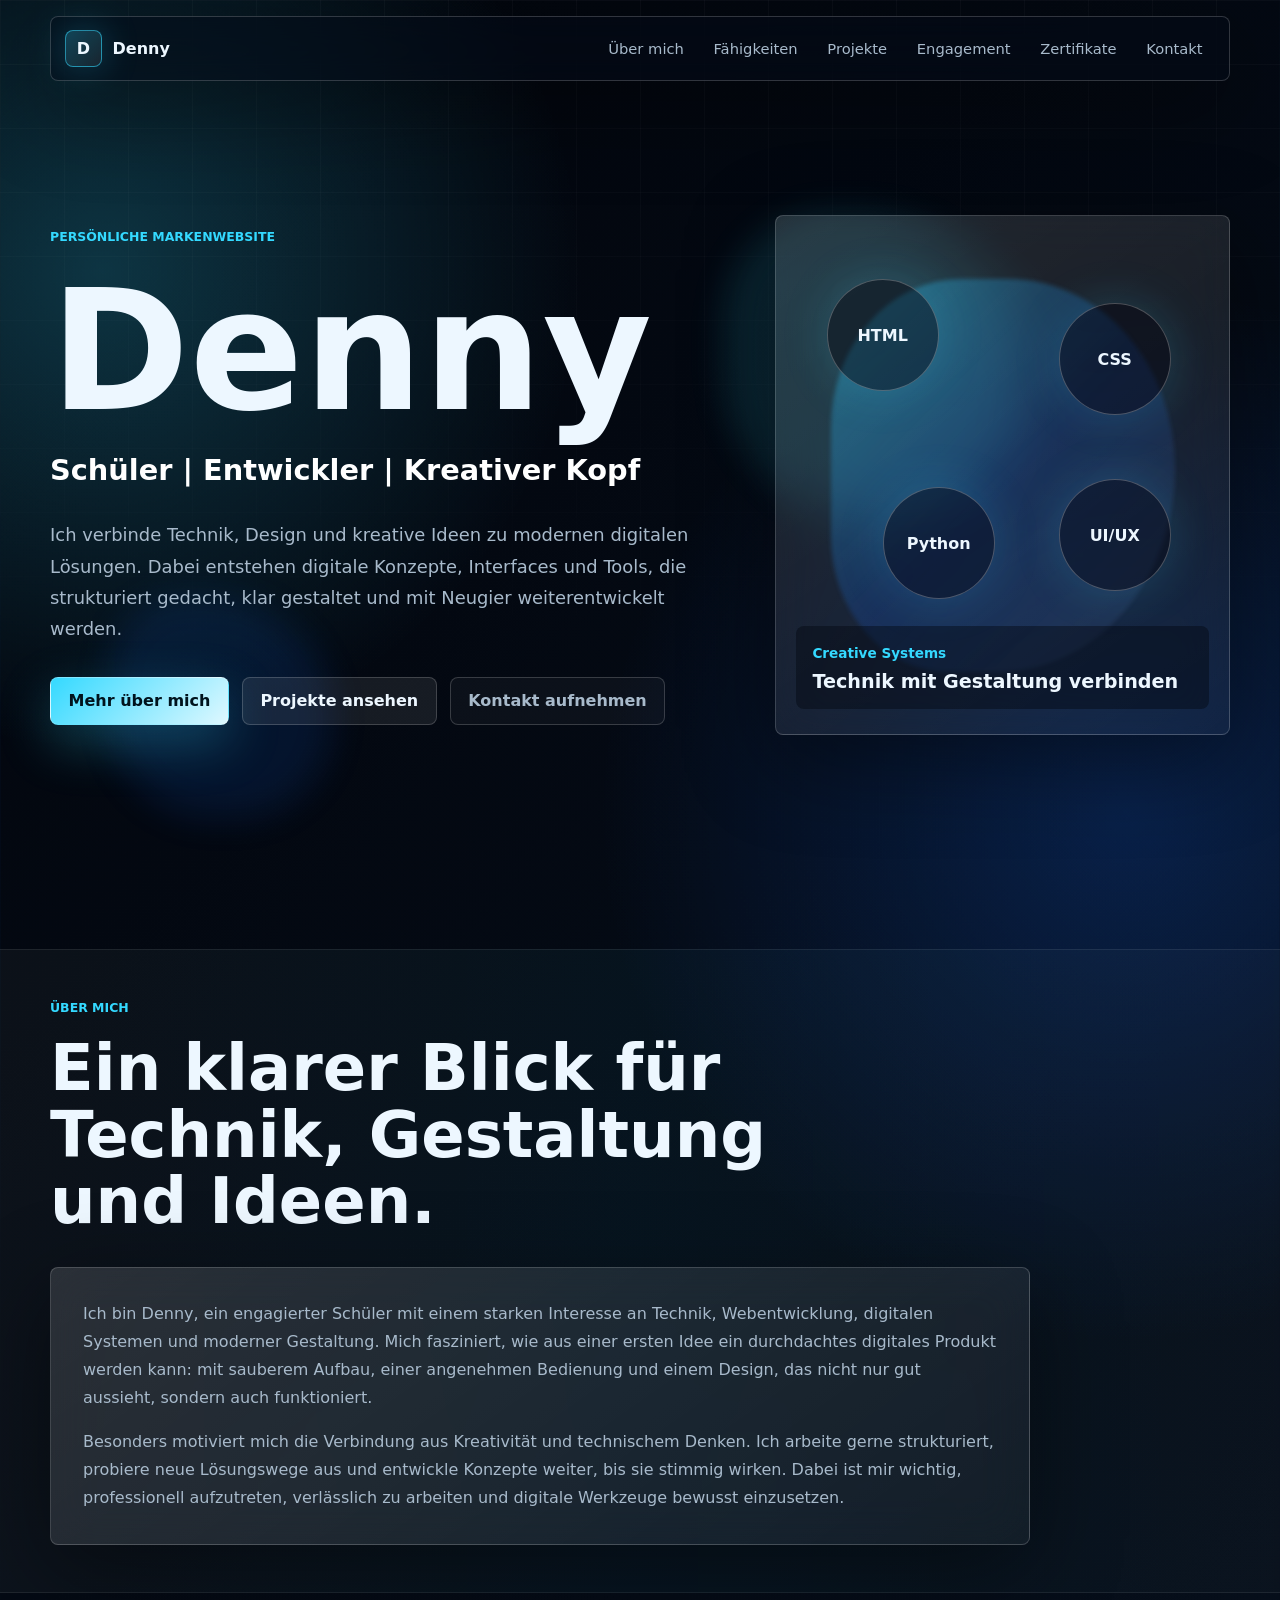
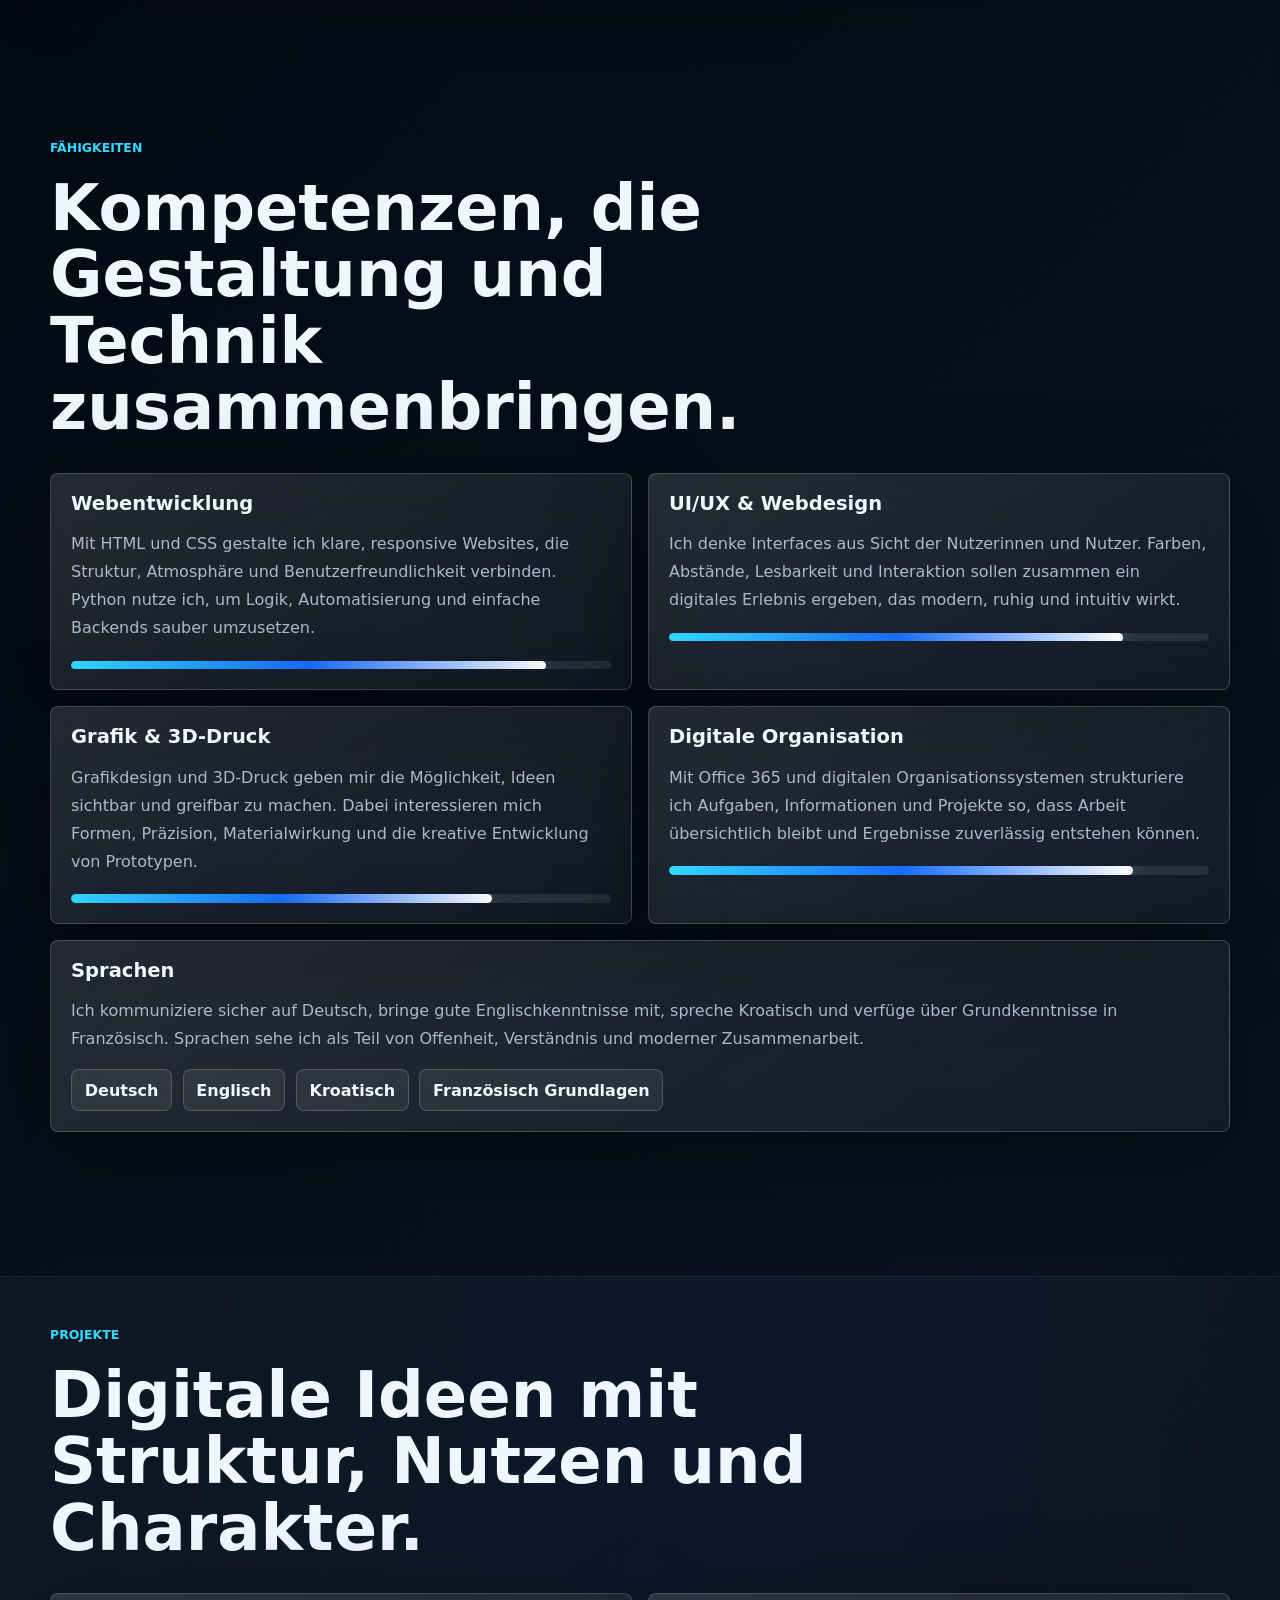
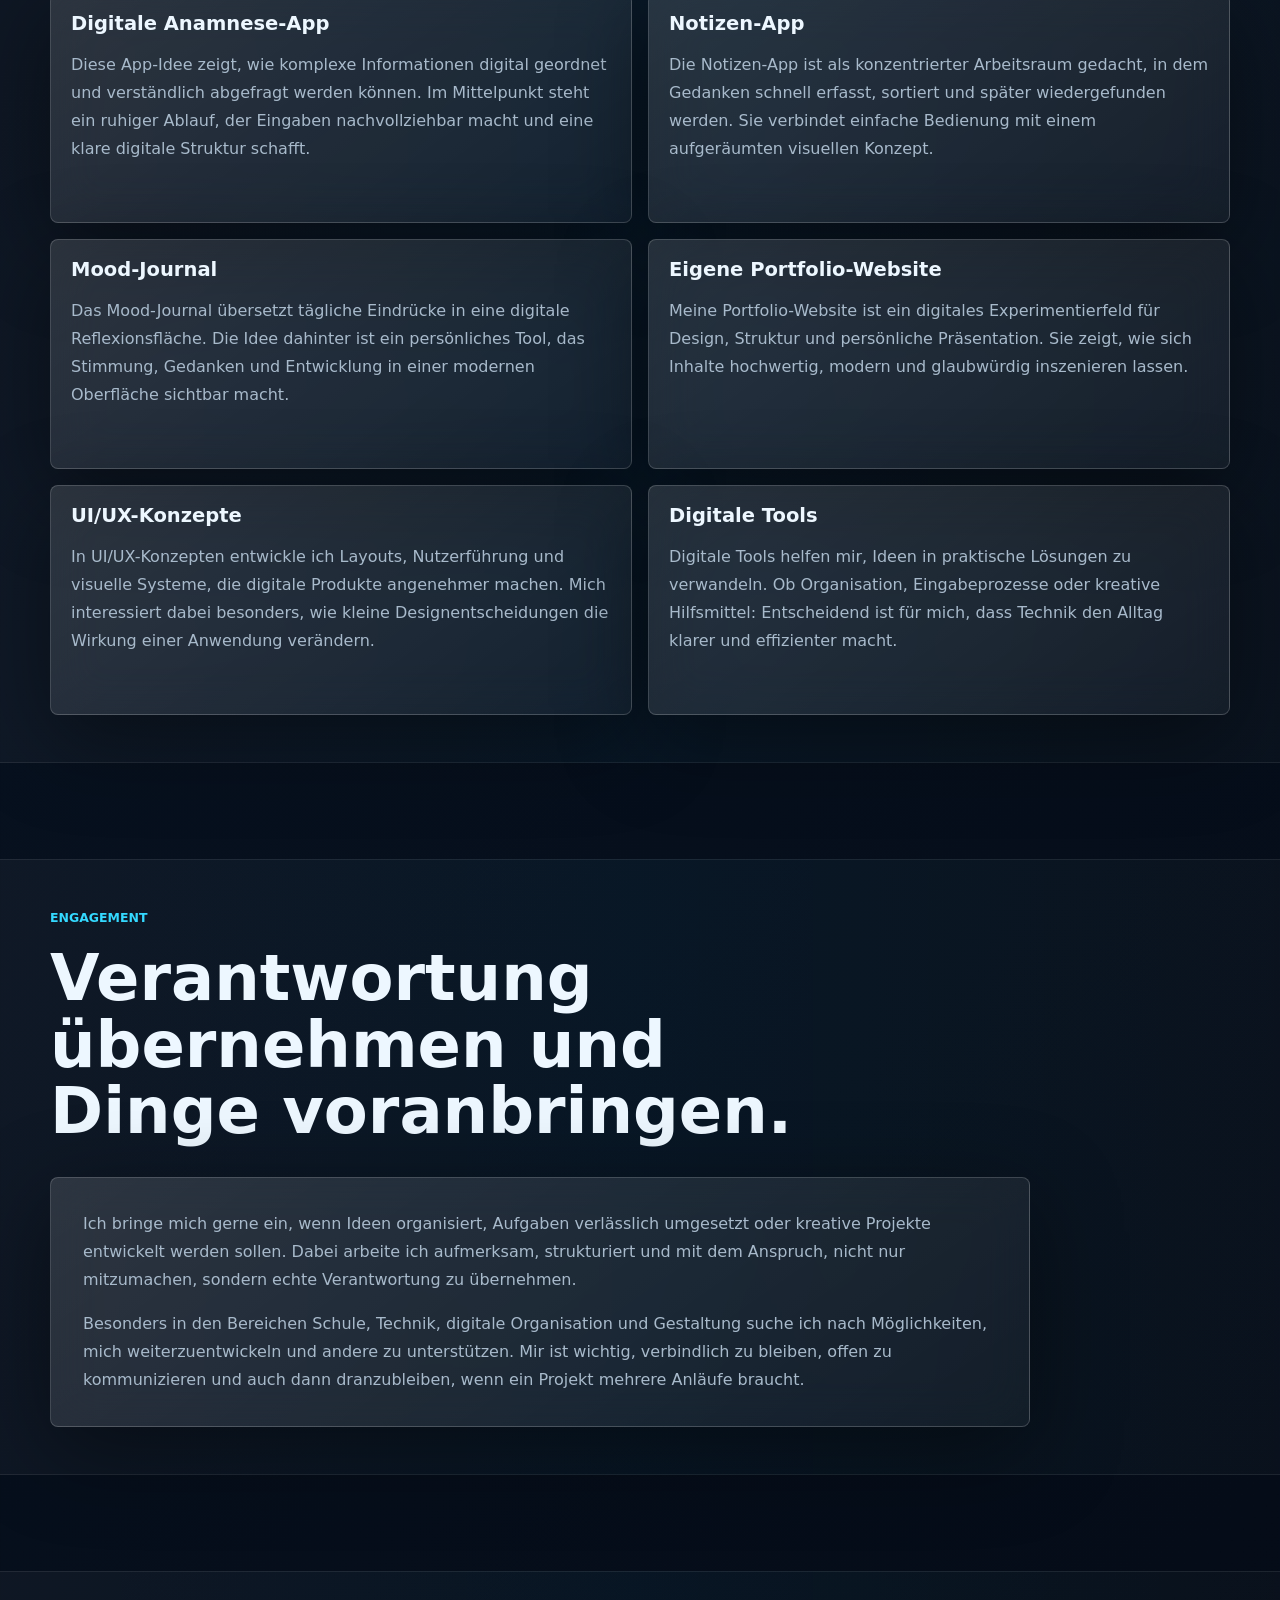
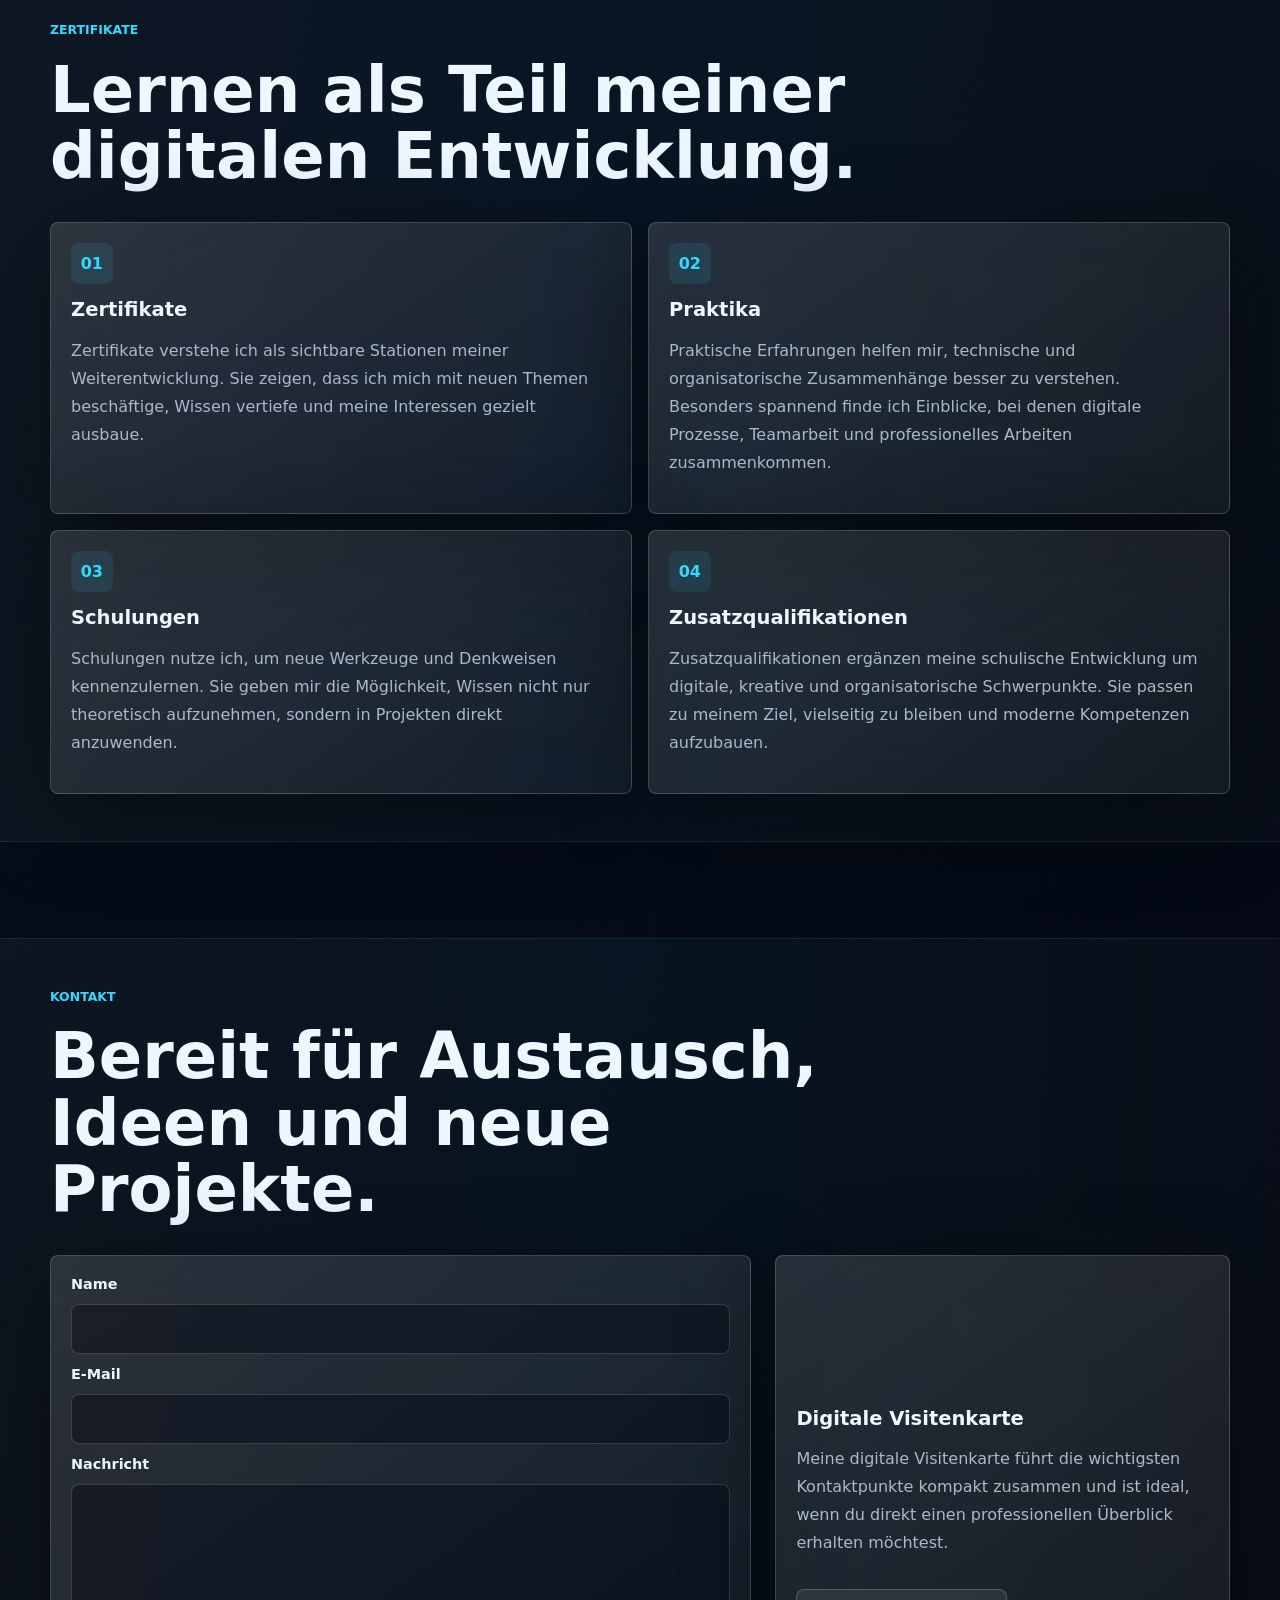
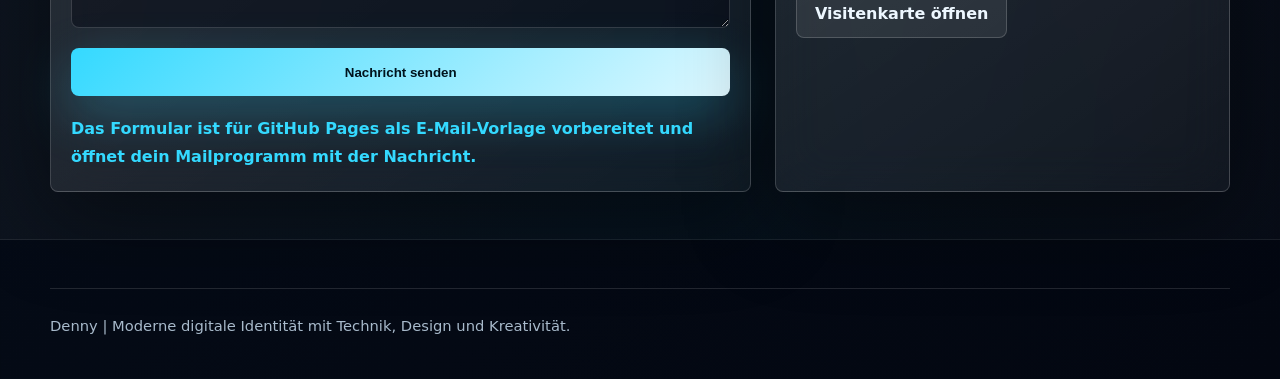
<file: index.html>
<!DOCTYPE html>
<html lang="de">
<head>
  <meta charset="UTF-8">
  <meta name="viewport" content="width=device-width, initial-scale=1.0">
  <meta name="description" content="Persönliche Website von Denny: Schüler, Entwickler und kreativer Kopf mit Fokus auf Technik, Design und digitale Lösungen.">
  <title>Denny | Schüler, Entwickler, Kreativer Kopf</title>
  <link rel="stylesheet" href="style.css">
</head>
<body>
  <header class="site-header">
    <a class="brand" href="#start" aria-label="Zur Startseite">
      <span class="brand-mark">D</span>
      <span>Denny</span>
    </a>
    <nav class="nav" aria-label="Hauptnavigation">
      <a href="#ueber-mich">Über mich</a>
      <a href="#faehigkeiten">Fähigkeiten</a>
      <a href="#projekte">Projekte</a>
      <a href="#engagement">Engagement</a>
      <a href="#zertifikate">Zertifikate</a>
      <a href="#kontakt">Kontakt</a>
    </nav>
  </header>

  <main>
    <section class="hero section" id="start" aria-labelledby="hero-title">
      <div class="liquid liquid-one"></div>
      <div class="liquid liquid-two"></div>
      <div class="hero-grid">
        <div class="hero-copy">
          <p class="eyebrow">Persönliche Markenwebsite</p>
          <h1 id="hero-title">Denny</h1>
          <p class="role">Schüler | Entwickler | Kreativer Kopf</p>
          <p class="hero-text">Ich verbinde Technik, Design und kreative Ideen zu modernen digitalen Lösungen. Dabei entstehen digitale Konzepte, Interfaces und Tools, die strukturiert gedacht, klar gestaltet und mit Neugier weiterentwickelt werden.</p>
          <div class="hero-actions" aria-label="Schnellnavigation">
            <a class="button primary" href="#ueber-mich">Mehr über mich</a>
            <a class="button ghost" href="#projekte">Projekte ansehen</a>
            <a class="button subtle" href="#kontakt">Kontakt aufnehmen</a>
          </div>
        </div>
        <div class="hero-panel glass-card" aria-label="Profilübersicht">
          <div class="orbital">
            <span>HTML</span>
            <span>CSS</span>
            <span>Python</span>
            <span>UI/UX</span>
          </div>
          <div class="signature">
            <p>Creative Systems</p>
            <strong>Technik mit Gestaltung verbinden</strong>
          </div>
        </div>
      </div>
    </section>

    <section class="section content-band" id="ueber-mich" aria-labelledby="about-title">
      <div class="section-heading">
        <p class="eyebrow">Über mich</p>
        <h2 id="about-title">Ein klarer Blick für Technik, Gestaltung und Ideen.</h2>
      </div>
      <div class="glass-card text-card">
        <p>Ich bin Denny, ein engagierter Schüler mit einem starken Interesse an Technik, Webentwicklung, digitalen Systemen und moderner Gestaltung. Mich fasziniert, wie aus einer ersten Idee ein durchdachtes digitales Produkt werden kann: mit sauberem Aufbau, einer angenehmen Bedienung und einem Design, das nicht nur gut aussieht, sondern auch funktioniert.</p>
        <p>Besonders motiviert mich die Verbindung aus Kreativität und technischem Denken. Ich arbeite gerne strukturiert, probiere neue Lösungswege aus und entwickle Konzepte weiter, bis sie stimmig wirken. Dabei ist mir wichtig, professionell aufzutreten, verlässlich zu arbeiten und digitale Werkzeuge bewusst einzusetzen.</p>
      </div>
    </section>

    <section class="section" id="faehigkeiten" aria-labelledby="skills-title">
      <div class="section-heading">
        <p class="eyebrow">Fähigkeiten</p>
        <h2 id="skills-title">Kompetenzen, die Gestaltung und Technik zusammenbringen.</h2>
      </div>
      <div class="skills-grid">
        <article class="glass-card skill-card">
          <h3>Webentwicklung</h3>
          <p>Mit HTML und CSS gestalte ich klare, responsive Websites, die Struktur, Atmosphäre und Benutzerfreundlichkeit verbinden. Python nutze ich, um Logik, Automatisierung und einfache Backends sauber umzusetzen.</p>
          <div class="meter"><span style="width: 88%"></span></div>
        </article>
        <article class="glass-card skill-card">
          <h3>UI/UX & Webdesign</h3>
          <p>Ich denke Interfaces aus Sicht der Nutzerinnen und Nutzer. Farben, Abstände, Lesbarkeit und Interaktion sollen zusammen ein digitales Erlebnis ergeben, das modern, ruhig und intuitiv wirkt.</p>
          <div class="meter"><span style="width: 84%"></span></div>
        </article>
        <article class="glass-card skill-card">
          <h3>Grafik & 3D-Druck</h3>
          <p>Grafikdesign und 3D-Druck geben mir die Möglichkeit, Ideen sichtbar und greifbar zu machen. Dabei interessieren mich Formen, Präzision, Materialwirkung und die kreative Entwicklung von Prototypen.</p>
          <div class="meter"><span style="width: 78%"></span></div>
        </article>
        <article class="glass-card skill-card">
          <h3>Digitale Organisation</h3>
          <p>Mit Office 365 und digitalen Organisationssystemen strukturiere ich Aufgaben, Informationen und Projekte so, dass Arbeit übersichtlich bleibt und Ergebnisse zuverlässig entstehen können.</p>
          <div class="meter"><span style="width: 86%"></span></div>
        </article>
        <article class="glass-card skill-card wide">
          <h3>Sprachen</h3>
          <p>Ich kommuniziere sicher auf Deutsch, bringe gute Englischkenntnisse mit, spreche Kroatisch und verfüge über Grundkenntnisse in Französisch. Sprachen sehe ich als Teil von Offenheit, Verständnis und moderner Zusammenarbeit.</p>
          <div class="language-row" aria-label="Sprachkenntnisse">
            <span>Deutsch</span>
            <span>Englisch</span>
            <span>Kroatisch</span>
            <span>Französisch Grundlagen</span>
          </div>
        </article>
      </div>
    </section>

    <section class="section content-band" id="projekte" aria-labelledby="projects-title">
      <div class="section-heading">
        <p class="eyebrow">Projekte</p>
        <h2 id="projects-title">Digitale Ideen mit Struktur, Nutzen und Charakter.</h2>
      </div>
      <div class="project-grid">
        <article class="glass-card project-card">
          <h3>Digitale Anamnese-App</h3>
          <p>Diese App-Idee zeigt, wie komplexe Informationen digital geordnet und verständlich abgefragt werden können. Im Mittelpunkt steht ein ruhiger Ablauf, der Eingaben nachvollziehbar macht und eine klare digitale Struktur schafft.</p>
        </article>
        <article class="glass-card project-card">
          <h3>Notizen-App</h3>
          <p>Die Notizen-App ist als konzentrierter Arbeitsraum gedacht, in dem Gedanken schnell erfasst, sortiert und später wiedergefunden werden. Sie verbindet einfache Bedienung mit einem aufgeräumten visuellen Konzept.</p>
        </article>
        <article class="glass-card project-card">
          <h3>Mood-Journal</h3>
          <p>Das Mood-Journal übersetzt tägliche Eindrücke in eine digitale Reflexionsfläche. Die Idee dahinter ist ein persönliches Tool, das Stimmung, Gedanken und Entwicklung in einer modernen Oberfläche sichtbar macht.</p>
        </article>
        <article class="glass-card project-card">
          <h3>Eigene Portfolio-Website</h3>
          <p>Meine Portfolio-Website ist ein digitales Experimentierfeld für Design, Struktur und persönliche Präsentation. Sie zeigt, wie sich Inhalte hochwertig, modern und glaubwürdig inszenieren lassen.</p>
        </article>
        <article class="glass-card project-card">
          <h3>UI/UX-Konzepte</h3>
          <p>In UI/UX-Konzepten entwickle ich Layouts, Nutzerführung und visuelle Systeme, die digitale Produkte angenehmer machen. Mich interessiert dabei besonders, wie kleine Designentscheidungen die Wirkung einer Anwendung verändern.</p>
        </article>
        <article class="glass-card project-card">
          <h3>Digitale Tools</h3>
          <p>Digitale Tools helfen mir, Ideen in praktische Lösungen zu verwandeln. Ob Organisation, Eingabeprozesse oder kreative Hilfsmittel: Entscheidend ist für mich, dass Technik den Alltag klarer und effizienter macht.</p>
        </article>
      </div>
    </section>

    <section class="section split-section" id="engagement" aria-labelledby="engagement-title">
      <div class="section-heading">
        <p class="eyebrow">Engagement</p>
        <h2 id="engagement-title">Verantwortung übernehmen und Dinge voranbringen.</h2>
      </div>
      <div class="glass-card text-card">
        <p>Ich bringe mich gerne ein, wenn Ideen organisiert, Aufgaben verlässlich umgesetzt oder kreative Projekte entwickelt werden sollen. Dabei arbeite ich aufmerksam, strukturiert und mit dem Anspruch, nicht nur mitzumachen, sondern echte Verantwortung zu übernehmen.</p>
        <p>Besonders in den Bereichen Schule, Technik, digitale Organisation und Gestaltung suche ich nach Möglichkeiten, mich weiterzuentwickeln und andere zu unterstützen. Mir ist wichtig, verbindlich zu bleiben, offen zu kommunizieren und auch dann dranzubleiben, wenn ein Projekt mehrere Anläufe braucht.</p>
      </div>
    </section>

    <section class="section content-band" id="zertifikate" aria-labelledby="cert-title">
      <div class="section-heading">
        <p class="eyebrow">Zertifikate</p>
        <h2 id="cert-title">Lernen als Teil meiner digitalen Entwicklung.</h2>
      </div>
      <div class="cert-grid">
        <article class="glass-card cert-card">
          <span class="cert-icon">01</span>
          <h3>Zertifikate</h3>
          <p>Zertifikate verstehe ich als sichtbare Stationen meiner Weiterentwicklung. Sie zeigen, dass ich mich mit neuen Themen beschäftige, Wissen vertiefe und meine Interessen gezielt ausbaue.</p>
        </article>
        <article class="glass-card cert-card">
          <span class="cert-icon">02</span>
          <h3>Praktika</h3>
          <p>Praktische Erfahrungen helfen mir, technische und organisatorische Zusammenhänge besser zu verstehen. Besonders spannend finde ich Einblicke, bei denen digitale Prozesse, Teamarbeit und professionelles Arbeiten zusammenkommen.</p>
        </article>
        <article class="glass-card cert-card">
          <span class="cert-icon">03</span>
          <h3>Schulungen</h3>
          <p>Schulungen nutze ich, um neue Werkzeuge und Denkweisen kennenzulernen. Sie geben mir die Möglichkeit, Wissen nicht nur theoretisch aufzunehmen, sondern in Projekten direkt anzuwenden.</p>
        </article>
        <article class="glass-card cert-card">
          <span class="cert-icon">04</span>
          <h3>Zusatzqualifikationen</h3>
          <p>Zusatzqualifikationen ergänzen meine schulische Entwicklung um digitale, kreative und organisatorische Schwerpunkte. Sie passen zu meinem Ziel, vielseitig zu bleiben und moderne Kompetenzen aufzubauen.</p>
        </article>
      </div>
    </section>

    <section class="section contact-section" id="kontakt" aria-labelledby="contact-title">
      <div class="section-heading">
        <p class="eyebrow">Kontakt</p>
        <h2 id="contact-title">Bereit für Austausch, Ideen und neue Projekte.</h2>
      </div>
      <div class="contact-grid">
        <form class="glass-card contact-form" method="post" action="mailto:denny.svalin2@gmail.com" enctype="text/plain">
          <label for="name">Name</label>
          <input id="name" name="name" type="text" autocomplete="name" required>

          <label for="email">E-Mail</label>
          <input id="email" name="email" type="email" autocomplete="email" required>

          <label for="message">Nachricht</label>
          <textarea id="message" name="message" rows="6" required></textarea>

          <button class="button primary form-button" type="submit">Nachricht senden</button>
          <p class="form-status">Das Formular ist für GitHub Pages als E-Mail-Vorlage vorbereitet und öffnet dein Mailprogramm mit der Nachricht.</p>
        </form>
        <aside class="glass-card contact-card">
          <h3>Digitale Visitenkarte</h3>
          <p>Meine digitale Visitenkarte führt die wichtigsten Kontaktpunkte kompakt zusammen und ist ideal, wenn du direkt einen professionellen Überblick erhalten möchtest.</p>
          <a class="button ghost" href="https://spreadly.app/p/4wbc1boylf" target="_blank" rel="noopener">Visitenkarte öffnen</a>
        </aside>
      </div>
    </section>
  </main>

  <footer class="site-footer">
    <p>Denny | Moderne digitale Identität mit Technik, Design und Kreativität.</p>
  </footer>
</body>
</html>
</file>
<file: style.css>
:root {
  --bg: #030711;
  --bg-soft: #07111f;
  --panel: rgba(255, 255, 255, 0.08);
  --panel-strong: rgba(255, 255, 255, 0.13);
  --line: rgba(255, 255, 255, 0.18);
  --text: #edf7ff;
  --muted: #a8bacb;
  --cyan: #34d9ff;
  --blue: #176dff;
  --ink: #0d1523;
  --shadow: 0 24px 90px rgba(0, 0, 0, 0.42);
  --radius: 8px;
  --max: 1180px;
}

* {
  box-sizing: border-box;
}

html {
  scroll-behavior: smooth;
}

body {
  margin: 0;
  color: var(--text);
  font-family: Inter, ui-sans-serif, system-ui, -apple-system, BlinkMacSystemFont, "Segoe UI", sans-serif;
  background:
    radial-gradient(circle at 8% 4%, rgba(52, 217, 255, 0.22), transparent 30rem),
    radial-gradient(circle at 88% 12%, rgba(23, 109, 255, 0.22), transparent 33rem),
    linear-gradient(135deg, #02050c 0%, #07111f 48%, #030711 100%);
  min-height: 100vh;
  overflow-x: hidden;
}

body::before {
  content: "";
  position: fixed;
  inset: 0;
  pointer-events: none;
  background-image:
    linear-gradient(rgba(255, 255, 255, 0.035) 1px, transparent 1px),
    linear-gradient(90deg, rgba(255, 255, 255, 0.035) 1px, transparent 1px);
  background-size: 64px 64px;
  mask-image: linear-gradient(to bottom, rgba(0, 0, 0, 0.85), transparent 85%);
}

a {
  color: inherit;
  text-decoration: none;
}

p {
  color: var(--muted);
  font-size: 1rem;
  line-height: 1.75;
}

.site-header {
  position: sticky;
  top: 0;
  z-index: 20;
  display: flex;
  align-items: center;
  justify-content: space-between;
  gap: 1.25rem;
  width: min(var(--max), calc(100% - 2rem));
  margin: 1rem auto 0;
  padding: 0.75rem 0.85rem;
  border: 1px solid var(--line);
  border-radius: var(--radius);
  background: rgba(5, 12, 23, 0.58);
  backdrop-filter: blur(22px);
  box-shadow: var(--shadow);
}

.brand {
  display: inline-flex;
  align-items: center;
  gap: 0.65rem;
  font-weight: 800;
  letter-spacing: 0;
}

.brand-mark {
  display: grid;
  place-items: center;
  width: 2.35rem;
  height: 2.35rem;
  border: 1px solid rgba(52, 217, 255, 0.55);
  border-radius: var(--radius);
  background: linear-gradient(135deg, rgba(52, 217, 255, 0.26), rgba(255, 255, 255, 0.08));
  box-shadow: 0 0 36px rgba(52, 217, 255, 0.26);
}

.nav {
  display: flex;
  flex-wrap: wrap;
  justify-content: flex-end;
  gap: 0.25rem;
}

.nav a {
  padding: 0.7rem 0.8rem;
  color: var(--muted);
  border-radius: var(--radius);
  font-size: 0.92rem;
  transition: color 180ms ease, background 180ms ease;
}

.nav a:hover,
.nav a:focus-visible {
  color: var(--text);
  background: rgba(255, 255, 255, 0.08);
}

.section {
  position: relative;
  width: min(var(--max), calc(100% - 2rem));
  margin: 0 auto;
  padding: 6rem 0;
}

.hero {
  min-height: calc(100vh - 5rem);
  display: grid;
  align-items: center;
  padding-top: 4rem;
}

.hero-grid,
.contact-grid {
  display: grid;
  grid-template-columns: minmax(0, 1.08fr) minmax(320px, 0.7fr);
  gap: 1.5rem;
  align-items: center;
}

.hero-copy {
  position: relative;
  z-index: 2;
}

.eyebrow {
  margin: 0 0 1rem;
  color: var(--cyan);
  font-size: 0.78rem;
  font-weight: 800;
  text-transform: uppercase;
}

h1,
h2,
h3 {
  margin: 0;
  color: var(--text);
  line-height: 1.04;
  letter-spacing: 0;
}

h1 {
  font-size: clamp(4.8rem, 14vw, 10.5rem);
}

h2 {
  max-width: 820px;
  font-size: clamp(2rem, 5vw, 4.2rem);
}

h3 {
  font-size: 1.22rem;
}

.role {
  margin: 0.4rem 0 1.5rem;
  color: #ffffff;
  font-size: clamp(1.15rem, 2.5vw, 1.8rem);
  font-weight: 700;
}

.hero-text {
  max-width: 680px;
  font-size: 1.12rem;
}

.hero-actions {
  display: flex;
  flex-wrap: wrap;
  gap: 0.8rem;
  margin-top: 2rem;
}

.button {
  display: inline-flex;
  align-items: center;
  justify-content: center;
  min-height: 3rem;
  padding: 0.85rem 1.1rem;
  border: 1px solid var(--line);
  border-radius: var(--radius);
  font-weight: 800;
  transition: transform 180ms ease, border-color 180ms ease, background 180ms ease;
}

.button:hover,
.button:focus-visible {
  transform: translateY(-2px);
  border-color: rgba(52, 217, 255, 0.7);
}

.primary {
  color: #00131d;
  background: linear-gradient(135deg, #34d9ff, #dff8ff);
  box-shadow: 0 18px 52px rgba(52, 217, 255, 0.28);
}

.ghost {
  background: rgba(255, 255, 255, 0.08);
}

.subtle {
  color: var(--muted);
  background: rgba(255, 255, 255, 0.035);
}

.glass-card {
  border: 1px solid var(--line);
  border-radius: var(--radius);
  background: linear-gradient(145deg, var(--panel-strong), rgba(255, 255, 255, 0.045));
  box-shadow: var(--shadow);
  backdrop-filter: blur(24px);
}

.hero-panel {
  position: relative;
  min-height: 520px;
  overflow: hidden;
  padding: 1.25rem;
}

.hero-panel::before {
  content: "";
  position: absolute;
  inset: 12%;
  border-radius: 44% 56% 60% 40%;
  background: linear-gradient(135deg, rgba(52, 217, 255, 0.34), rgba(23, 109, 255, 0.18), rgba(255, 255, 255, 0.06));
  filter: blur(2px);
  animation: morph 9s ease-in-out infinite;
}

.orbital {
  position: relative;
  z-index: 1;
  display: grid;
  min-height: 390px;
  place-items: center;
}

.orbital span {
  position: absolute;
  display: grid;
  place-items: center;
  width: 7rem;
  height: 7rem;
  border: 1px solid rgba(255, 255, 255, 0.25);
  border-radius: 999px;
  background: rgba(3, 7, 17, 0.42);
  color: var(--text);
  font-weight: 800;
  box-shadow: 0 0 48px rgba(52, 217, 255, 0.18);
  animation: float 5.5s ease-in-out infinite;
}

.orbital span:nth-child(1) { transform: translate(-7.5rem, -6rem); }
.orbital span:nth-child(2) { transform: translate(7rem, -4.5rem); animation-delay: -1s; }
.orbital span:nth-child(3) { transform: translate(-4rem, 7rem); animation-delay: -2s; }
.orbital span:nth-child(4) { transform: translate(7rem, 6.5rem); animation-delay: -3s; }

.signature {
  position: relative;
  z-index: 2;
  padding: 1rem;
  border-radius: var(--radius);
  background: rgba(3, 7, 17, 0.44);
}

.signature p {
  margin: 0 0 0.25rem;
  color: var(--cyan);
  font-size: 0.85rem;
  font-weight: 800;
}

.signature strong {
  font-size: 1.2rem;
}

.liquid {
  position: absolute;
  border-radius: 38% 62% 48% 52%;
  filter: blur(18px);
  opacity: 0.55;
  pointer-events: none;
  animation: drift 12s ease-in-out infinite;
}

.liquid-one {
  width: 19rem;
  height: 19rem;
  top: 16%;
  right: 17%;
  background: rgba(52, 217, 255, 0.25);
}

.liquid-two {
  width: 14rem;
  height: 14rem;
  bottom: 10%;
  left: 5%;
  background: rgba(23, 109, 255, 0.22);
  animation-delay: -5s;
}

.content-band::before,
.split-section::before,
.contact-section::before {
  content: "";
  position: absolute;
  inset: 3rem -8vw;
  z-index: -1;
  border-top: 1px solid rgba(255, 255, 255, 0.08);
  border-bottom: 1px solid rgba(255, 255, 255, 0.08);
  background: linear-gradient(90deg, rgba(255, 255, 255, 0.035), rgba(52, 217, 255, 0.045), rgba(255, 255, 255, 0.02));
}

.section-heading {
  margin-bottom: 2rem;
}

.text-card {
  max-width: 980px;
  padding: clamp(1.2rem, 3vw, 2rem);
}

.text-card p:first-child {
  margin-top: 0;
}

.text-card p:last-child {
  margin-bottom: 0;
}

.skills-grid,
.project-grid,
.cert-grid {
  display: grid;
  grid-template-columns: repeat(4, minmax(0, 1fr));
  gap: 1rem;
}

.skill-card,
.project-card,
.cert-card,
.contact-form,
.contact-card {
  padding: 1.25rem;
}

.skill-card {
  grid-column: span 2;
}

.wide {
  grid-column: span 4;
}

.meter {
  height: 0.55rem;
  margin-top: 1.15rem;
  overflow: hidden;
  border-radius: 999px;
  background: rgba(255, 255, 255, 0.09);
}

.meter span {
  display: block;
  height: 100%;
  border-radius: inherit;
  background: linear-gradient(90deg, var(--cyan), var(--blue), #ffffff);
  box-shadow: 0 0 22px rgba(52, 217, 255, 0.5);
  animation: reveal 1.4s ease both;
}

.language-row {
  display: flex;
  flex-wrap: wrap;
  gap: 0.65rem;
  margin-top: 1rem;
}

.language-row span {
  padding: 0.65rem 0.8rem;
  border: 1px solid var(--line);
  border-radius: var(--radius);
  color: var(--text);
  background: rgba(255, 255, 255, 0.07);
  font-weight: 700;
}

.project-card,
.cert-card {
  grid-column: span 2;
  min-height: 230px;
  transition: transform 220ms ease, background 220ms ease, border-color 220ms ease;
}

.project-card:hover,
.cert-card:hover {
  transform: translateY(-6px);
  border-color: rgba(52, 217, 255, 0.45);
  background: linear-gradient(145deg, rgba(255, 255, 255, 0.16), rgba(255, 255, 255, 0.055));
}

.cert-icon {
  display: grid;
  place-items: center;
  width: 2.6rem;
  height: 2.6rem;
  margin-bottom: 1rem;
  border-radius: var(--radius);
  color: var(--cyan);
  background: rgba(52, 217, 255, 0.1);
  font-weight: 900;
}

.contact-grid {
  align-items: stretch;
}

.contact-form {
  display: grid;
  gap: 0.75rem;
}

label {
  color: var(--text);
  font-size: 0.9rem;
  font-weight: 800;
}

input,
textarea {
  width: 100%;
  border: 1px solid rgba(255, 255, 255, 0.16);
  border-radius: var(--radius);
  padding: 0.9rem 1rem;
  color: var(--text);
  background: rgba(3, 7, 17, 0.42);
  outline: none;
  font: inherit;
  transition: border-color 180ms ease, box-shadow 180ms ease;
}

input:focus,
textarea:focus {
  border-color: rgba(52, 217, 255, 0.75);
  box-shadow: 0 0 0 4px rgba(52, 217, 255, 0.12);
}

textarea {
  resize: vertical;
}

.form-button {
  margin-top: 0.5rem;
  border: 0;
  cursor: pointer;
}

.form-status {
  margin: 0.4rem 0 0;
  color: var(--cyan);
  font-weight: 800;
}

.contact-card {
  display: flex;
  flex-direction: column;
  justify-content: center;
}

.contact-card .button {
  align-self: flex-start;
  margin-top: 1rem;
}

.site-footer {
  width: min(var(--max), calc(100% - 2rem));
  margin: 0 auto 1rem;
  padding: 1.5rem 0;
  border-top: 1px solid rgba(255, 255, 255, 0.12);
}

.site-footer p {
  margin: 0;
  font-size: 0.92rem;
}

@keyframes morph {
  0%, 100% { border-radius: 44% 56% 60% 40%; transform: rotate(0deg) scale(1); }
  50% { border-radius: 62% 38% 42% 58%; transform: rotate(8deg) scale(1.08); }
}

@keyframes drift {
  0%, 100% { transform: translate3d(0, 0, 0) scale(1); }
  50% { transform: translate3d(1.5rem, -1rem, 0) scale(1.08); }
}

@keyframes float {
  0%, 100% { margin-top: 0; }
  50% { margin-top: -1.1rem; }
}

@keyframes reveal {
  from { transform: scaleX(0); transform-origin: left; }
  to { transform: scaleX(1); transform-origin: left; }
}

@media (max-width: 920px) {
  .site-header,
  .hero-grid,
  .contact-grid {
    grid-template-columns: 1fr;
  }

  .site-header {
    display: grid;
  }

  .nav {
    justify-content: flex-start;
  }

  .hero-panel {
    min-height: 420px;
  }

  .skills-grid,
  .project-grid,
  .cert-grid {
    grid-template-columns: 1fr;
  }

  .skill-card,
  .project-card,
  .cert-card,
  .wide {
    grid-column: auto;
  }
}

@media (max-width: 560px) {
  .section {
    width: min(100% - 1rem, var(--max));
    padding: 4rem 0;
  }

  .site-header {
    width: calc(100% - 1rem);
  }

  .nav a {
    padding: 0.58rem 0.62rem;
    font-size: 0.86rem;
  }

  h1 {
    font-size: clamp(4rem, 24vw, 6rem);
  }

  .button {
    width: 100%;
  }

  .hero-panel {
    min-height: 360px;
  }

  .orbital {
    min-height: 285px;
  }

  .orbital span {
    width: 5.7rem;
    height: 5.7rem;
    font-size: 0.85rem;
  }

  .orbital span:nth-child(1) { transform: translate(-4.4rem, -4.4rem); }
  .orbital span:nth-child(2) { transform: translate(4.6rem, -3.4rem); }
  .orbital span:nth-child(3) { transform: translate(-3rem, 5.1rem); }
  .orbital span:nth-child(4) { transform: translate(4.5rem, 4.6rem); }
}

@media (prefers-reduced-motion: reduce) {
  *,
  *::before,
  *::after {
    animation-duration: 0.01ms !important;
    animation-iteration-count: 1 !important;
    scroll-behavior: auto !important;
    transition-duration: 0.01ms !important;
  }
}
</file>
